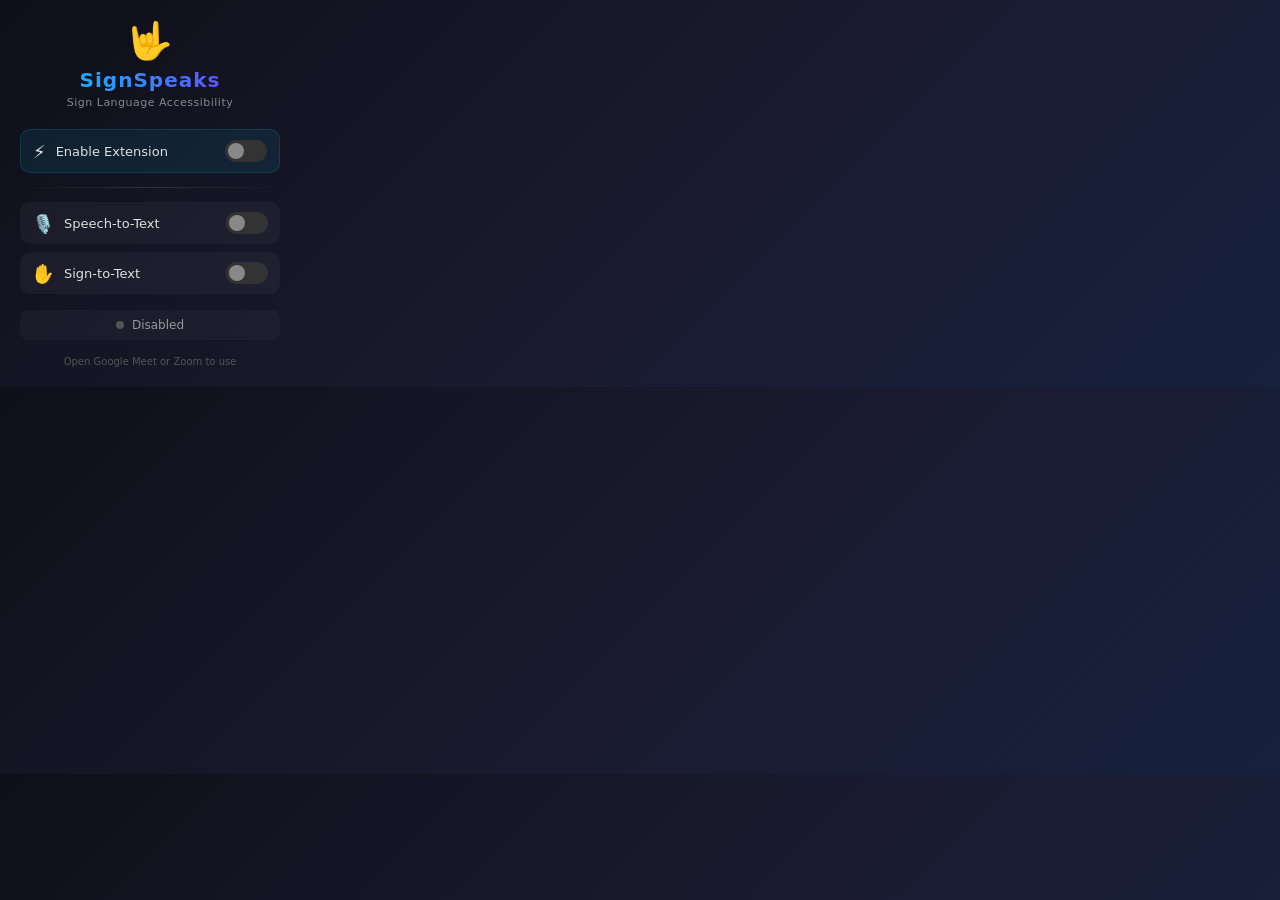
<file: popup.html>
<!DOCTYPE html>
<html lang="en">
<head>
  <meta charset="UTF-8">
  <meta name="viewport" content="width=device-width, initial-scale=1.0">
  <title>SignSpeaks</title>
  <link rel="stylesheet" href="popup.css">
</head>
<body>
  <div class="popup-container">
    <!-- Header -->
    <div class="header">
      <div class="logo">🤟</div>
      <h1>SignSpeaks</h1>
      <p class="tagline">Sign Language Accessibility</p>
    </div>

    <!-- Master Toggle -->
    <div class="control-group master">
      <div class="control-label">
        <span class="icon">⚡</span>
        <span>Enable Extension</span>
      </div>
      <label class="toggle">
        <input type="checkbox" id="toggle-extension">
        <span class="slider"></span>
      </label>
    </div>

    <hr class="divider">

    <!-- Speech Toggle -->
    <div class="control-group" id="speech-group">
      <div class="control-label">
        <span class="icon">🎙️</span>
        <span>Speech-to-Text</span>
      </div>
      <label class="toggle">
        <input type="checkbox" id="toggle-speech">
        <span class="slider"></span>
      </label>
    </div>

    <!-- Sign Toggle -->
    <div class="control-group" id="sign-group">
      <div class="control-label">
        <span class="icon">✋</span>
        <span>Sign-to-Text</span>
      </div>
      <label class="toggle">
        <input type="checkbox" id="toggle-sign">
        <span class="slider"></span>
      </label>
    </div>

    <!-- Status -->
    <div class="status" id="status">
      <span class="status-dot off"></span>
      <span id="status-text">Disabled</span>
    </div>

    <!-- Footer -->
    <div class="footer">
      <p>Open Google Meet or Zoom to use</p>
    </div>
  </div>

  <script src="popup.js"></script>
</body>
</html>
</file>
<file: popup.css>
/* ============================================
   SignSpeaks Popup Styles
   Premium dark-theme UI with smooth animations
   ============================================ */

* {
  margin: 0;
  padding: 0;
  box-sizing: border-box;
}

body {
  width: 300px;
  font-family: 'Segoe UI', 'Inter', system-ui, -apple-system, sans-serif;
  background: linear-gradient(135deg, #0f0f1a 0%, #1a1a2e 50%, #16213e 100%);
  color: #e0e0e0;
}

.popup-container {
  padding: 20px;
}

/* Header */
.header {
  text-align: center;
  margin-bottom: 20px;
}

.logo {
  font-size: 36px;
  margin-bottom: 6px;
  animation: pulse 2s ease-in-out infinite;
}

@keyframes pulse {
  0%, 100% { transform: scale(1); }
  50% { transform: scale(1.1); }
}

.header h1 {
  font-size: 20px;
  font-weight: 700;
  background: linear-gradient(90deg, #00d2ff, #7b2ff7);
  -webkit-background-clip: text;
  -webkit-text-fill-color: transparent;
  background-clip: text;
  letter-spacing: 1px;
}

.tagline {
  font-size: 11px;
  color: #888;
  margin-top: 4px;
  letter-spacing: 0.5px;
}

/* Divider */
.divider {
  border: none;
  height: 1px;
  background: linear-gradient(90deg, transparent, #333, transparent);
  margin: 14px 0;
}

/* Control Groups */
.control-group {
  display: flex;
  align-items: center;
  justify-content: space-between;
  padding: 10px 12px;
  margin-bottom: 8px;
  border-radius: 10px;
  background: rgba(255, 255, 255, 0.04);
  transition: background 0.2s ease, opacity 0.3s ease;
}

.control-group:hover {
  background: rgba(255, 255, 255, 0.08);
}

.control-group.disabled {
  opacity: 0.4;
  pointer-events: none;
}

.control-group.master {
  background: rgba(0, 210, 255, 0.08);
  border: 1px solid rgba(0, 210, 255, 0.15);
}

.control-label {
  display: flex;
  align-items: center;
  gap: 10px;
  font-size: 13px;
  font-weight: 500;
}

.icon {
  font-size: 18px;
}

/* Toggle Switch */
.toggle {
  position: relative;
  width: 42px;
  height: 22px;
  cursor: pointer;
}

.toggle input {
  opacity: 0;
  width: 0;
  height: 0;
}

.slider {
  position: absolute;
  inset: 0;
  border-radius: 22px;
  background: #333;
  transition: background 0.3s ease;
}

.slider::before {
  content: '';
  position: absolute;
  left: 3px;
  top: 3px;
  width: 16px;
  height: 16px;
  border-radius: 50%;
  background: #888;
  transition: transform 0.3s ease, background 0.3s ease;
}

.toggle input:checked + .slider {
  background: linear-gradient(135deg, #00d2ff, #7b2ff7);
}

.toggle input:checked + .slider::before {
  transform: translateX(20px);
  background: #fff;
}

/* Status Indicator */
.status {
  display: flex;
  align-items: center;
  justify-content: center;
  gap: 8px;
  margin-top: 16px;
  padding: 8px;
  border-radius: 8px;
  background: rgba(255, 255, 255, 0.03);
  font-size: 12px;
  color: #999;
}

.status-dot {
  width: 8px;
  height: 8px;
  border-radius: 50%;
  transition: background 0.3s ease, box-shadow 0.3s ease;
}

.status-dot.off {
  background: #555;
}

.status-dot.on {
  background: #00e676;
  box-shadow: 0 0 8px rgba(0, 230, 118, 0.5);
}

/* Footer */
.footer {
  text-align: center;
  margin-top: 16px;
  font-size: 10px;
  color: #555;
}
</file>
